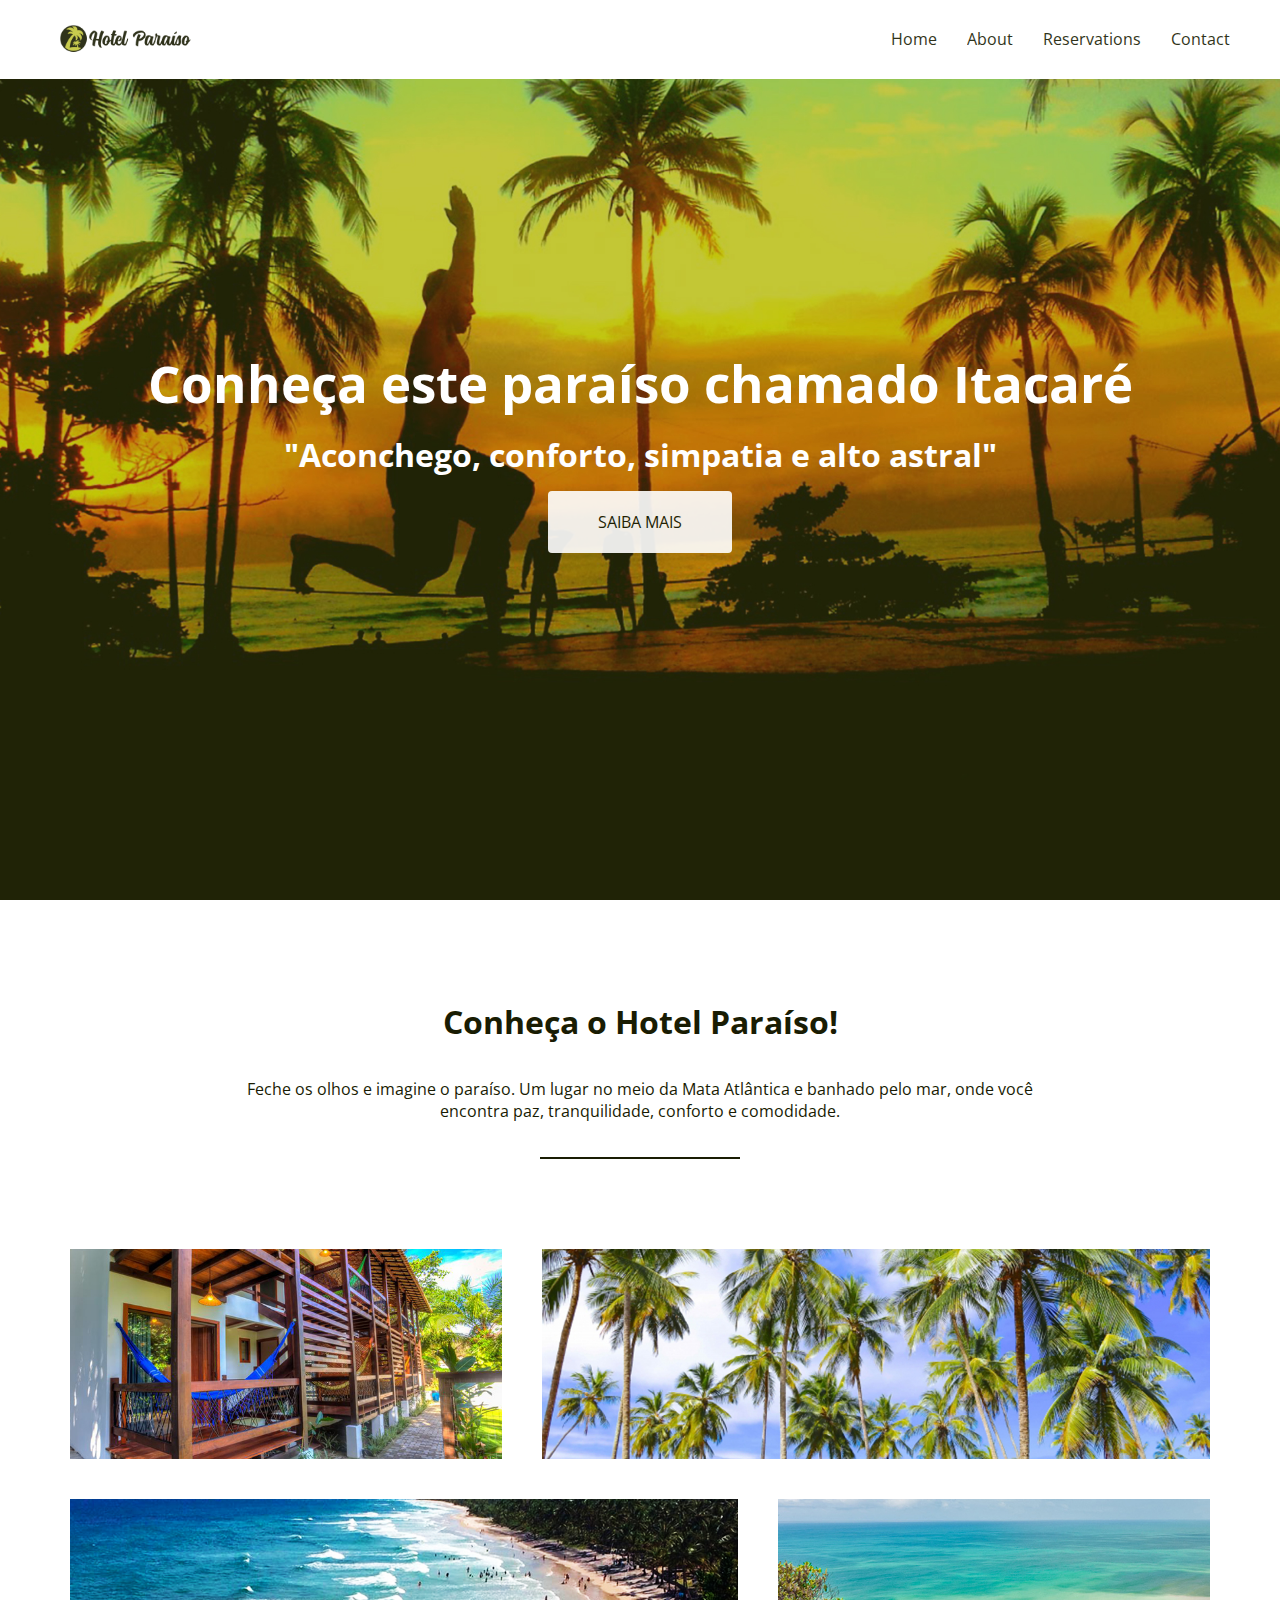
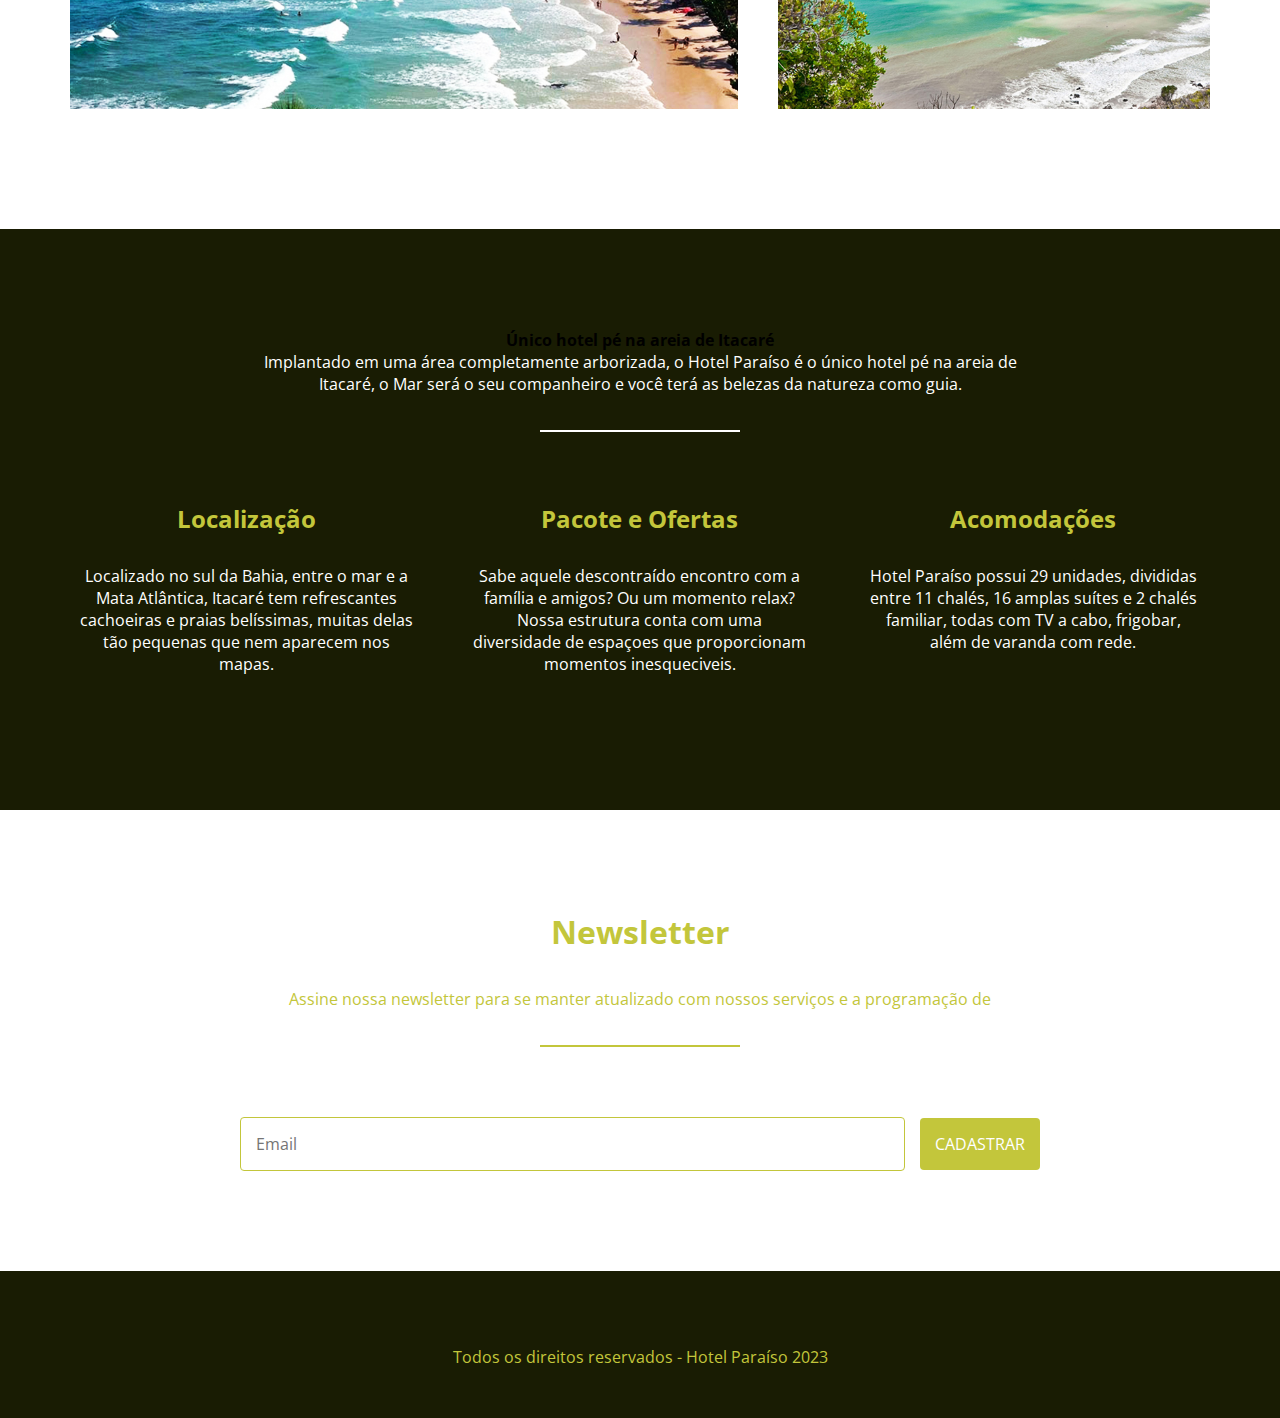
<file: index.html>
<!DOCTYPE html>
<html lang="en">

<head>
    <meta charset="UTF-8">
    <meta http-equiv="X-UA-Compatible" content="IE=edge">
    <meta name="viewport" content="width=device-width, initial-scale=1.0">
    <title>ParadiseHotel</title>

    <link rel="preconnect" href="https://fonts.googleapis.com">
    <link rel="preconnect" href="https://fonts.gstatic.com" crossorigin>
    <link href="https://fonts.googleapis.com/css2?family=Open+Sans:wght@300;400;700&display=swap" rel="stylesheet">
    <link rel="stylesheet" href="https://cdnjs.cloudflare.com/ajax/libs/font-awesome/6.4.0/css/all.min.css"
        integrity="sha512-iecdLmaskl7CVkqkXNQ/ZH/XLlvWZOJyj7Yy7tcenmpD1ypASozpmT/E0iPtmFIB46ZmdtAc9eNBvH0H/ZpiBw=="
        crossorigin="anonymous" referrerpolicy="no-referrer" />

        
    <link rel="stylesheet" href="src/css/reset.css">
    <link rel="stylesheet" href="src/css/style.css">
    <link rel="stylesheet" href="src/css/responsive.css">
</head>

<body>

    <header>
        <a href=""><img src="img/logo.png" alt="Hotel Paradise"></a>
    
        <nav>
            <li><a href="">Home</a></li>
            <li><a href="">About</a></li>
            <li><a href="">Reservations</a></li>
            <li><a href="">Contact</a></li>
        </nav>
        
    </header>

<section class="hero">
    <h1>Conheça este paraíso chamado Itacaré</h1>
    <h3>"Aconchego, conforto, simpatia e alto astral"</h3>
    <a href="#" class="btn">Saiba mais</a>
</section>

    <section class="conheca-o-hotel">
        <h3>Conheça o Hotel Paraíso!</h3>
        <p>Feche os olhos e imagine o paraíso. Um lugar no meio da Mata Atlântica e banhado pelo mar, onde você encontra paz, tranquilidade, conforto e comodidade.</p>
        <hr>
        <ul class="grid">
            <li class="small" style="background-image: url(img/itacare-01.jpg);"></li>
            <li class="large" style="background-image: url(img/itacare-02.jpg);"></li>
            <li class="large" style="background-image: url(img/itacare-03.jpg)"></li>
            <li class="small" style="background-image: url(img/itarace-04.jpg);"></li>
        </ul>
    </section>

    <section class="caracteristicas">
        <h2>Único hotel pé na areia de Itacaré</h2>
        <p>Implantado em uma área completamente arborizada, o Hotel Paraíso é o único hotel pé na areia de Itacaré, o Mar será o seu
        companheiro e você terá as belezas da natureza como guia.
        </p>
        <hr>
        <ul class="grid">
            <li>
                <i class="fas fa-location-arrow"></i>
                <h4>Localização</h4>
                <p>Localizado no sul da Bahia, entre o mar e a Mata Atlântica, Itacaré tem refrescantes cachoeiras e praias belíssimas, muitas delas tão pequenas que nem aparecem nos mapas.</p> 
           </li>
            <li>
                <i class="fas fa-gift"></i>
                <h4>Pacote e Ofertas</h4>
                <p>Sabe aquele descontraído encontro com a família e amigos? Ou um momento relax? Nossa estrutura conta com uma diversidade de espaçoes que proporcionam momentos inesqueciveis.</p> 
           </li>
            <li>
                <i class="fas fa-home"></i>
                <h4>Acomodações</h4>
                <p>Hotel Paraíso possui 29 unidades, divididas entre 11 chalés, 16 amplas suítes e 2 chalés familiar, todas com TV a cabo, frigobar, além de varanda com rede.</p> 
           </li>
        </ul>
    </section>

    <section class="newsletter">
        <h3>Newsletter</h3>
        <p>Assine nossa newsletter para se manter atualizado com nossos serviços e a programação de </p>
        <hr>

        <form action="">
            <input type="text" placeholder="Email">
            <button>Cadastrar</button>
        </form>
    </section>

    <footer>
        <ul>
            <li><a href=""><i class="fab fa-facebook"></i></a></li>
            <li><a href=""><i class="fab fa-twitter"></i></a></li>
            <li><a href=""><i class="fab fa-snapchat"></i></a></li>
            <li><a href=""><i class="fab fa-pinterest"></i></a></li>
        </ul>
        <p>
            Todos os direitos reservados - Hotel Paraíso 2023
        </p>
    </footer>
</body>

</html>
</file>
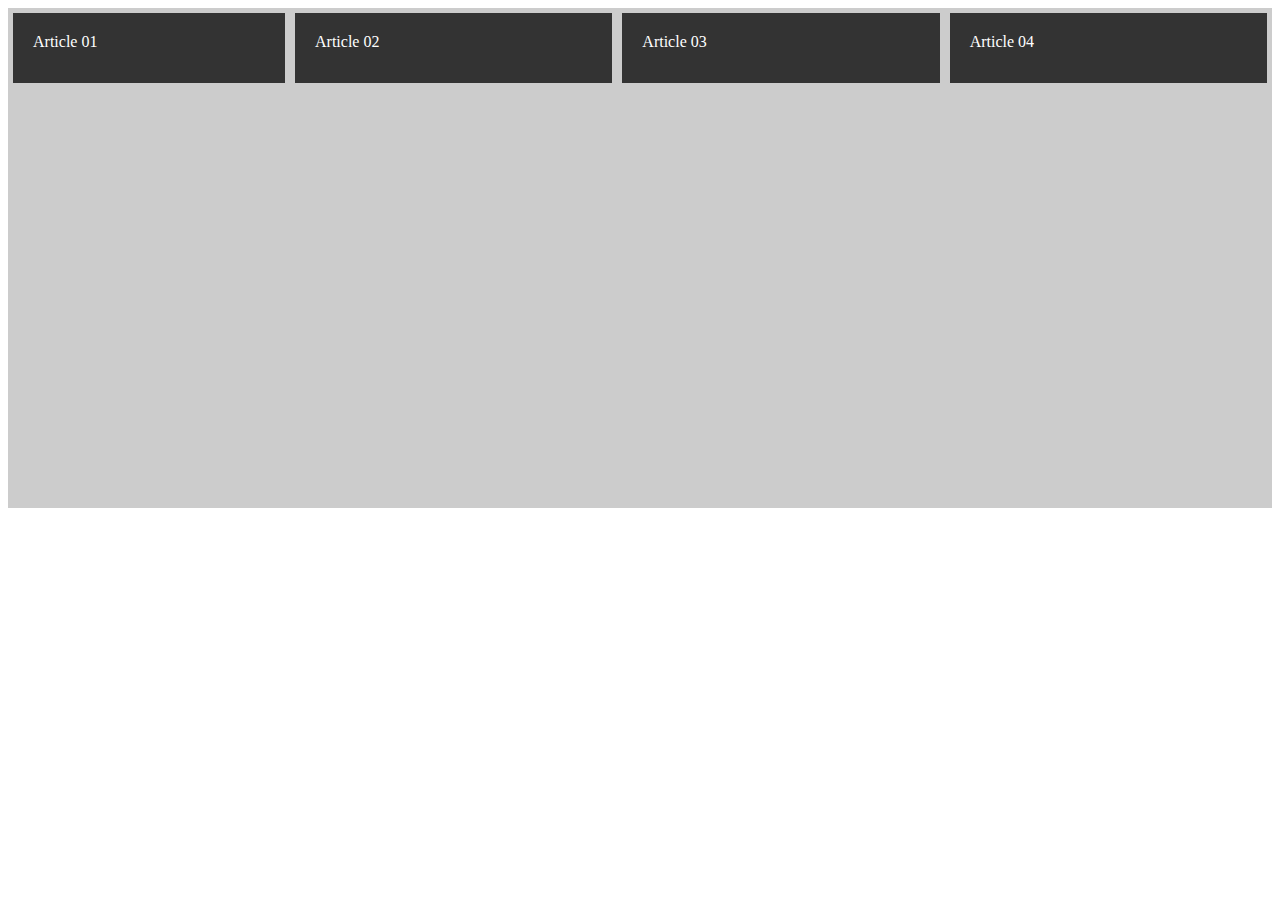
<file: flexbox/index.html>
<!DOCTYPE html>
<html lang="en">
<head>
    <meta charset="UTF-8">
    <meta http-equiv="X-UA-Compatible" content="IE=edge">
    <meta name="viewport" content="width=device-width, initial-scale=1.0">
    <title>FlexBox</title>

    <link rel="stylesheet" href="css/style.css">
</head>
<body>
    
    <section class="container">
        <article class="item article-01">
            Article 01
        </article>
        <article class="item article-02">
            Article 02
        </article>
        <article class="item article-03">
            Article 03
        </article>
        <article class="item article-04">
            Article 04
        </article>
    </section>

</body>
</html>
</file>
<file: src/css/style.css>
header {
    position: absolute;
    width: 100%;
    top: 0;
    left: 0;
    display: flex;
    justify-content: space-between;
    align-items: center;
    padding: 20px 50px;
    background-color: #fff;
}

header img {
    width: 150px;
}

header nav {
    display: flex;
}

header li a {
    color: #191c03;
}

header li {
    margin: 0 15px;
}

header li:first-child{
    margin-left: 0;
}
header li:last-child{
    margin-right: 0;
}
/*HERO*/
.hero {
    display: flex;
    background-image: url('../hero.jpg');
    text-align: center;
    background-size: cover;
    min-height: 100vh;
    color: #fff;
    justify-content: center;
    align-items: center;
    flex-direction: column;
}
.hero h1 {
    font-size: 3.2rem;
    margin-bottom: 15px;
}
.hero h3 {
    font-size: 2rem;
    margin-bottom: 15px;
}
.hero .btn {
    background-color: #fff;
    border-radius: 4px;
    color: #191c03;
    padding: 20px 50px ;
    text-transform: uppercase;
}

/* CONHEÇA O HOTEL */
.conheca-o-hotel {
    display: flex;
    flex-direction: column;
    align-items: center;
    padding: 100px 50px;
}

.conheca-o-hotel h3 {
    color: #191c03;
    font-size: 2rem;
    margin-bottom: 35px;
    text-align: center;
}

.conheca-o-hotel p {
    text-align: center;
    color:  #191c03;
    max-width: 800px;
    margin-bottom: 35px;
}

.conheca-o-hotel hr {
    width: 200px;
    height: 2px;
    background-color: #191c03;
    margin-bottom: 70px;
    border: none;
}

.conheca-o-hotel .grid {
    width: 100%;
    display: flex;
    flex-wrap: wrap;
}

.conheca-o-hotel .grid li {
    height: 250px;
    padding: 20px;
    border-radius: 4px;
    background-clip: content-box;
    background-size: cover;
    background-position: center;
}
.conheca-o-hotel .grid li.small {
    flex-basis: 40%;
} 

.conheca-o-hotel .grid li.large {
    flex-basis: 60%;
} 

/*Caracteristicas*/
.caracteristicas {
    background-color: #191c03;
    display: flex;
    flex-direction: column;
    align-items: center;
    padding: 100px 50px;
}

.caracteristicas h3 {
    color: #fff;
    font-size: 2rem;
    margin-bottom: 35px;
    text-align: center;
}

.caracteristicas p {
    text-align: center;
    color:  #fff;
    max-width: 800px;
    margin-bottom: 35px;
}

.caracteristicas hr {
    width: 200px;
    height: 2px;
    background-color: #fff;
    margin-bottom: 70px;
    border: none;
}

.caracteristicas .grid {
    width: 100%;
    display: flex;
}
.caracteristicas .grid li {
    padding: 0 30px;
    text-align: center;
}

.caracteristicas .grid li i {
    color: #c3c63b;
    font-size: 50px;
    margin-bottom: 30px;
}

.caracteristicas .grid li h4 {
    font-size: 1.5rem;
    color: #c3c63b;
    margin-bottom: 30px;
}

.caracteristicas .grid li p {
    color: #fff;
}

/*NEWSLETTER*/
.newsletter {
    display: flex;
    flex-direction: column;
    align-items: center;
    padding: 100px 50px;
}

.newsletter h3 {
    color: #c3c63b;
    font-size: 2rem;
    margin-bottom: 35px;
    text-align: center;
}

.newsletter p {
    text-align: center;
    color:  #c3c63b;
    max-width: 800px;
    margin-bottom: 35px;
}

.newsletter hr {
    width: 200px;
    height: 2px;
    background-color: #c3c63b;
    margin-bottom: 70px;
    border: none;
}

.newsletter form {
    display: flex;
    align-items: center;
    justify-content: center;
    flex-wrap: wrap;
    width: 80%;
    max-width: 800px;
}

.newsletter input {
    padding: 15px;
    border: 1px solid #c3c63b;
    border-radius: 4px;
    margin-right: 15px;
    flex: 1;
}

.newsletter button {
    padding: 15px;
    background-color: #c3c63b;
    color: white;
    text-transform: uppercase;
    border: none;
    border-radius: 4px ;
    cursor: pointer;
}

/*FOOTER*/
footer{
    align-items: center;
    display: flex;
    flex-direction: column;
    background-color: #191c03;
    padding: 50px 0;
}

footer ul {
    display: flex;
    margin-bottom: 25px;
}

footer ul li {
    margin-right: 10px;
}

footer ul li:last-child{
    margin-right: 0;
}

footer ul li a {
    color: #c3c63b;
    font-size: 2rem;
}

footer p {
    color: #c3c63b;
}
</file>
<file: src/css/responsive.css>
@media (max-width: 700px){
    header {
        flex-direction: column;
    }
    header img {
        margin-bottom: 15px;
    }
    .hero h1 {
        font-size: 2.5rem;
    }
    hero h3 {
        font-size: 1.5rem;
    }

    .conheca-o-hotel .grid li.small ,.conheca-o-hotel .grid li.large  {
        flex-basis: 100%;
    }
}

@media (max-width: 850px){
    .caracteristicas .grid {
        flex-direction:  column;
    }

}

@media (max-width: 700px) {
    .newsletter input {
        flex-basis: 100%;
        margin-bottom: 15px;
    }
}
</file>
<file: flexbox/css/style.css>
.container {
  display: flex;
  background-color: #ccc;
  height: 500px;

  flex-direction: row;

  flex-wrap: nowrap;

    justify-content: flex-start;

    align-items: stretch;

    align-content:flex-start;
}

.item {
    background-color: #333;
    color: #fff;
    padding: 20px;
    margin: 5px;
    height: 30px;

    /* flex-grow: 1;
    flex-shrink: 1;
    flex-basis: 300px; */

    flex:1 1 300px;
    
}

.article-01 {flex-shrink: 3;}
.article-02 {}
.article-03 {}
.article-04 {}
</file>
